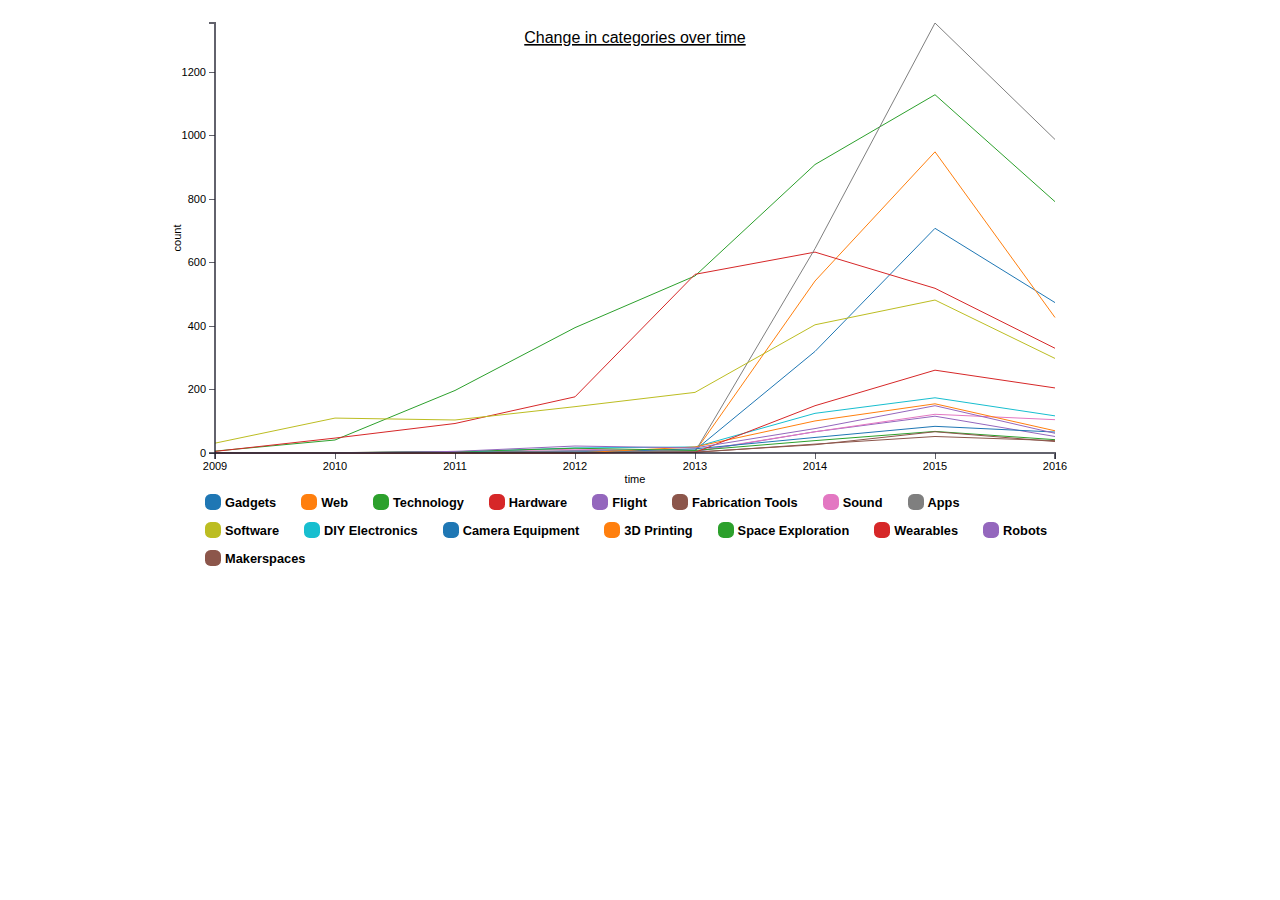
<file: Assignment_2/Q1/index.html>
<!DOCTYPE html>
<html lang="en">

<head>
    <meta charset="UTF-8">
    <title>Kickstarter Project Visualisation</title>
    <link rel="stylesheet" type="text/css" href="q1.css">
    <script src="../d3.v3.min.js"></script>
</head>

<body>
    <div class="chart-wrapper" id="chart-line1"></div>
    <script type="text/javascript">
        var data = {};
        var numberOfMonth = 0;
        var numberOfCategory = 0;
        var categories = {};
        var flatData = [];
        var axisMinMax = {
            minYearMonth: null,
            maxYearMonth: null,
            minCount: null,
            maxCount: null
        }

        d3.csv('../kickstarter-2016.csv', function (error, dataset) {
            dataset.forEach(function (d) {
                d.Backers = +d.Backers;
                d.Goal = +d.Goal;
                d.Pledged = +d.Pledged;
                d.Deadline = new Date(d.Deadline);
                d.DateString = d.Deadline.getFullYear()// + ', ' + (d.Deadline.getMonth() + 1); //in the form of '2012-11', can be converted to date later

                if (d.DateString > 2016)
                    return;
                if (categories[d.Category] == null) {
                    categories[d.Category] = { column: d.Category };
                }

                if (data[d.DateString] == null) {
                    data[d.DateString] = {};
                    data[d.DateString][d.Category] = 1;
                } else {
                    if (data[d.DateString][d.Category] == null) {
                        data[d.DateString][d.Category] = 1;
                    } else {
                        data[d.DateString][d.Category]++;
                    }
                }
            })

            //flatten the map
            for (var i in Object.keys(data)) {
                var yearMonth = Object.keys(data)[i];
                var temp = {};
                temp.yearMonth = yearMonth;
                var thisDate = new Date(temp.yearMonth);
                if (axisMinMax.minYearMonth == null || axisMinMax.minYearMonth.getTime() > thisDate.getTime()) {
                    axisMinMax.minYearMonth = thisDate;
                }

                if (axisMinMax.maxYearMonth == null || axisMinMax.maxYearMonth.getTime() < thisDate.getTime()) {
                    axisMinMax.maxYearMonth = thisDate;
                }

                for (var category in categories) {
                    if (data[yearMonth][category] != null) {
                        temp[category] = data[yearMonth][category];
                        if (axisMinMax.minCount == null || axisMinMax.minCount > temp[category]) {
                            axisMinMax.minCount = temp[category];
                        }

                        if (axisMinMax.maxCount == null || axisMinMax.maxCount < temp[category]) {
                            axisMinMax.maxCount = temp[category];
                        }
                    } else {
                        temp[category] = 0;
                    }
                }
                flatData.push(temp);
            }
            var chart = makeLineChart(flatData, 'yearMonth', categories, { xAxis: 'time', yAxis: 'count' });
            chart.bind("#chart-line1");
            chart.render();
        });
    </script>
    <script src="q1.js" charset="utf-8"></script>
</body>

</html>
</file>
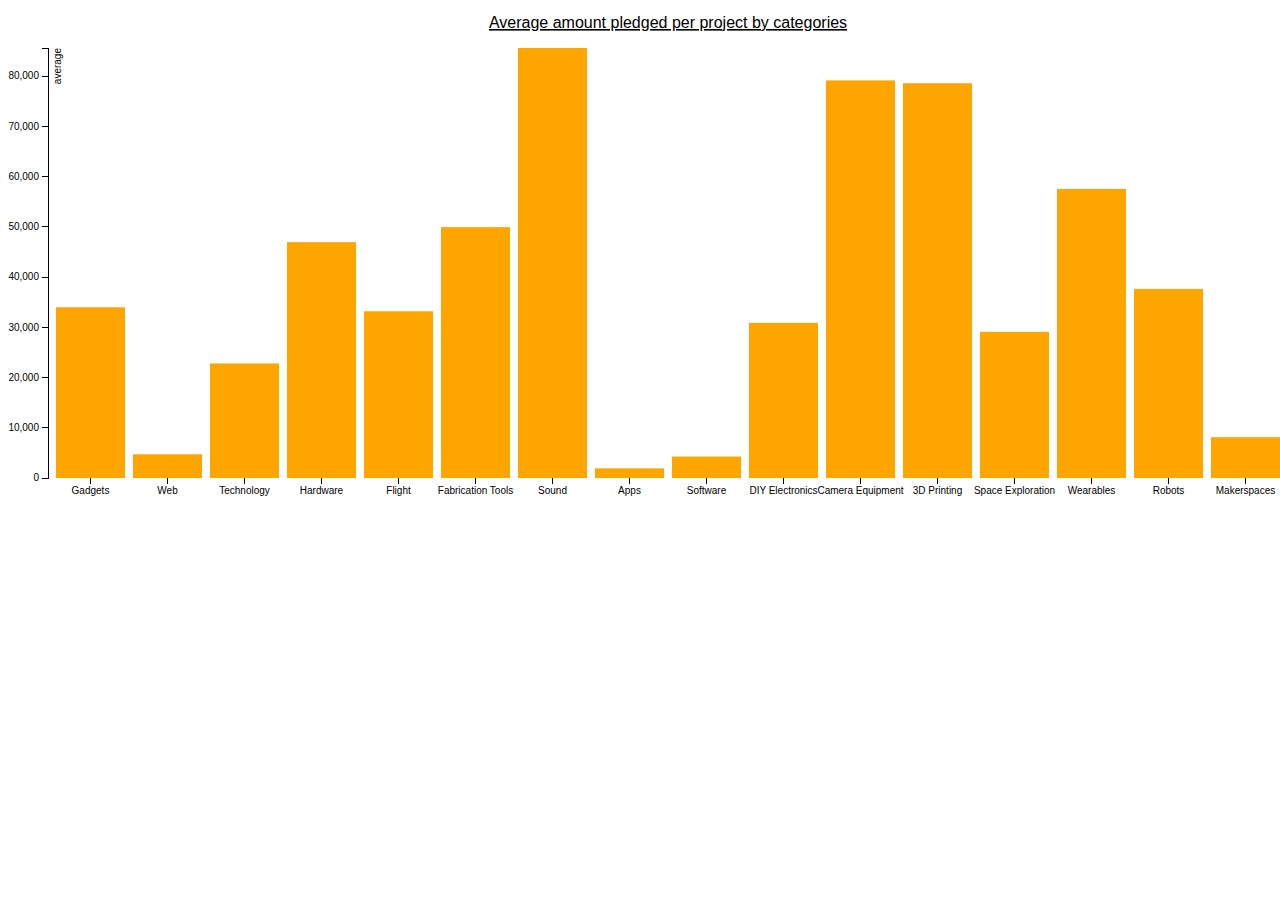
<file: Assignment_2/Q2/index.html>
<!DOCTYPE html>

<head>
    <title>Kickstarter Project Visualisation</title>
    <meta charset="utf-8">
</head>
<style>
    body {
        font: 10px sans-serif;
    }

    .axis path,
    .axis line {
        fill: none;
        stroke: #000;
        shape-rendering: crispEdges;
    }

    .bar {
        fill: orange;
    }

    .bar:hover {
        fill: orangered;
    }

    .x.axis path {
        display: none;
    }

    .d3-tip {
        line-height: 1;
        font-weight: bold;
        padding: 12px;
        background: rgba(0, 0, 0, 0.8);
        color: #fff;
        border-radius: 2px;
    }

    /* Creates a small triangle extender for the tooltip */

    .d3-tip:after {
        box-sizing: border-box;
        display: inline;
        font-size: 10px;
        width: 100%;
        line-height: 1;
        color: rgba(0, 0, 0, 0.8);
        content: "\25BC";
        position: absolute;
        text-align: center;
    }

    /* Style northward tooltips differently */

    .d3-tip.n:after {
        margin: -1px 0 0 0;
        top: 100%;
        left: 0;
    }
</style>

<body>
    <script src="../d3.v3.min.js"></script>
    <script src="q2_tip.js"></script>
    <script>
        var margin = {
            top: 40,
            right: 20,
            bottom: 30,
            left: 40
        },
            width = 1300 - margin.left - margin.right,
            height = 500 - margin.top - margin.bottom;

        var formatPercent = d3.format(".0%");

        var x = d3.scale.ordinal()
            .rangeRoundBands([0, width], .1);

        var y = d3.scale.linear()
            .range([height, 0]);

        var xAxis = d3.svg.axis()
            .scale(x)
            .orient("bottom");

        var yAxis = d3.svg.axis()
            .scale(y)
            .orient("left");

        var tip = d3.tip()
            .attr('class', 'd3-tip')
            .offset([-10, 0])
            .html(function (d) {
                return "<strong>average:</strong> <span style='color:red'>" + d.average + "</span>";
            })

        var svg = d3.select("body").append("svg")
            .attr("width", width + margin.left + margin.right)
            .attr("height", height + margin.top + margin.bottom)
            .append("g")
            .attr("transform", "translate(" + margin.left + "," + margin.top + ")");

        svg.call(tip);

        var temp = {}
        d3.csv('../kickstarter-2016.csv', function (error, dataset) {
            dataset.forEach(function (d) {
                d.Backers = +d.Backers;
                d.Goal = +d.Goal;
                d.Pledged = +d.Pledged;
                if (temp[d.Category] == null) {
                    temp[d.Category] = {};
                    temp[d.Category]['total'] = d.Pledged;
                    temp[d.Category]['count'] = 1;
                } else {
                    temp[d.Category]['total'] += d.Pledged;
                    temp[d.Category]['count'] += 1;
                }
            })

            var data = [];
            var keys = Object.keys(temp);
            for (var i in keys) {
                data.push({
                    category: keys[i],
                    average: temp[keys[i]].total / temp[keys[i]].count
                });
            }

            x.domain(data.map(function (d) {
                return d.category;
            }));
            y.domain([0, d3.max(data, function (d) {
                return d.average;
            })]);

            svg.append("g")
                .attr("class", "x axis")
                .attr("transform", "translate(0," + height + ")")
                .call(xAxis);

            svg.append("g")
                .attr("class", "y axis")
                .call(yAxis)
                .append("text")
                .attr("transform", "rotate(-90)")
                .attr("y", 6)
                .attr("dy", ".71em")
                .style("text-anchor", "end")
                .text("average");

            svg.selectAll(".bar")
                .data(data)
                .enter().append("rect")
                .attr("class", "bar")
                .attr("x", function (d) {
                    return x(d.category);
                })
                .attr("width", x.rangeBand())
                .attr("y", function (d) {
                    return y(d.average);
                })
                .attr("height", function (d) {
                    return height - y(d.average);
                })
                .on('mouseover', tip.show)
                .on('mouseout', tip.hide)

            svg.append("text")
                .attr("x", (width / 2))
                .attr("y", -20)
                .attr("text-anchor", "middle")
                .style("font-size", "16px")
                .style("text-decoration", "underline")
                .text("Average amount pledged per project by categories");
        });

        function type(d) {
            d.average = +d.average;
            return d;
        }
    </script>
</file>
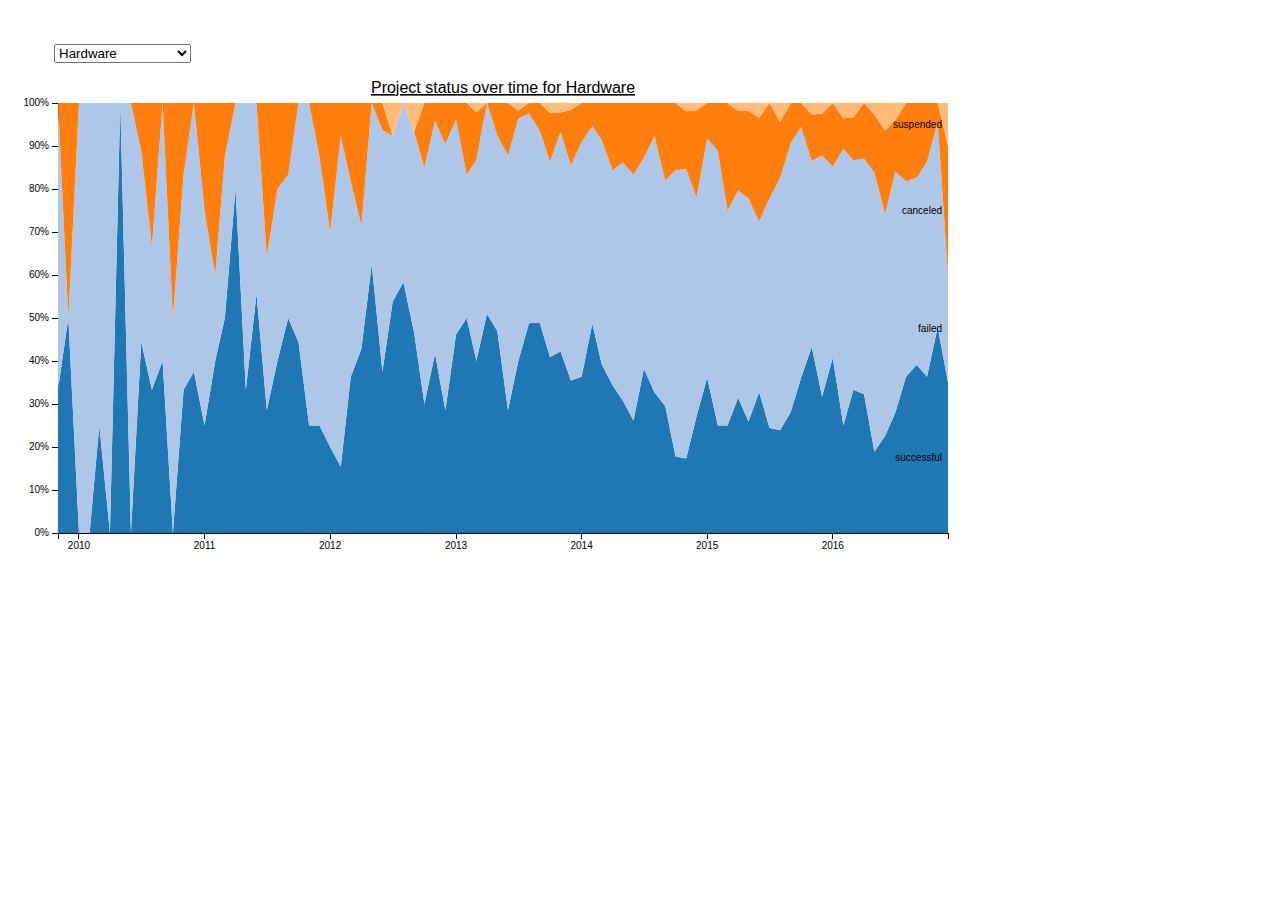
<file: Assignment_2/Q3/index.html>
<!DOCTYPE html>
<meta charset="utf-8">
<style>
    body {
        font: 10px sans-serif;
    }

    .axis path,
    .axis line {
        fill: none;
        stroke: #000;
        shape-rendering: crispEdges;
    }

    .browser text {
        text-anchor: end;
    }

    .focus circle {
        fill: black;
        stroke: white;
    }

    .overlay {
        fill: none;
        pointer-events: all;
    }
</style>

<head>
    <title>Kickstarter Project Visualisation</title>
    <script src="../d3.v3.min.js"></script>
</head>

<body>
    <select id="categorySelect" style="margin-left: 46px; margin-top: 36px;" onchange="update()">
        <option value="Hardware">Hardware</option>
        <option value="Gadgets">Gadgets</option>
        <option value="Web">Web</option>
        <option value="Technology">Technology</option>
        <option value="Flight">Flight</option>
        <option value="Fabrication Tools ">Fabrication Tools </option>
        <option value="Sound">Sound</option>
        <option value="Apps">Apps</option>
        <option value="Software">Software</option>
        <option value="DIY Electronics">DIY Electronics</option>
        <option value="Camera Equipment">Camera Equipment</option>
        <option value="3D Printing">3D Printing</option>
        <option value="Space Exploration">Space Exploration</option>
        <option value="Wearables">Wearables</option>
        <option value="Robots">Robots</option>
        <option value="Makerspaces">Makerspaces</option>
    </select>
    <div id="tooltip-container"></div>

    <script src="q3.js"></script>
    <script>
        var category = "Hardware";
        displayPlot(category)

        function update(){
            var category = document.getElementById("categorySelect").value;
            displayPlot(category)
        }
    </script>
</body>
</file>
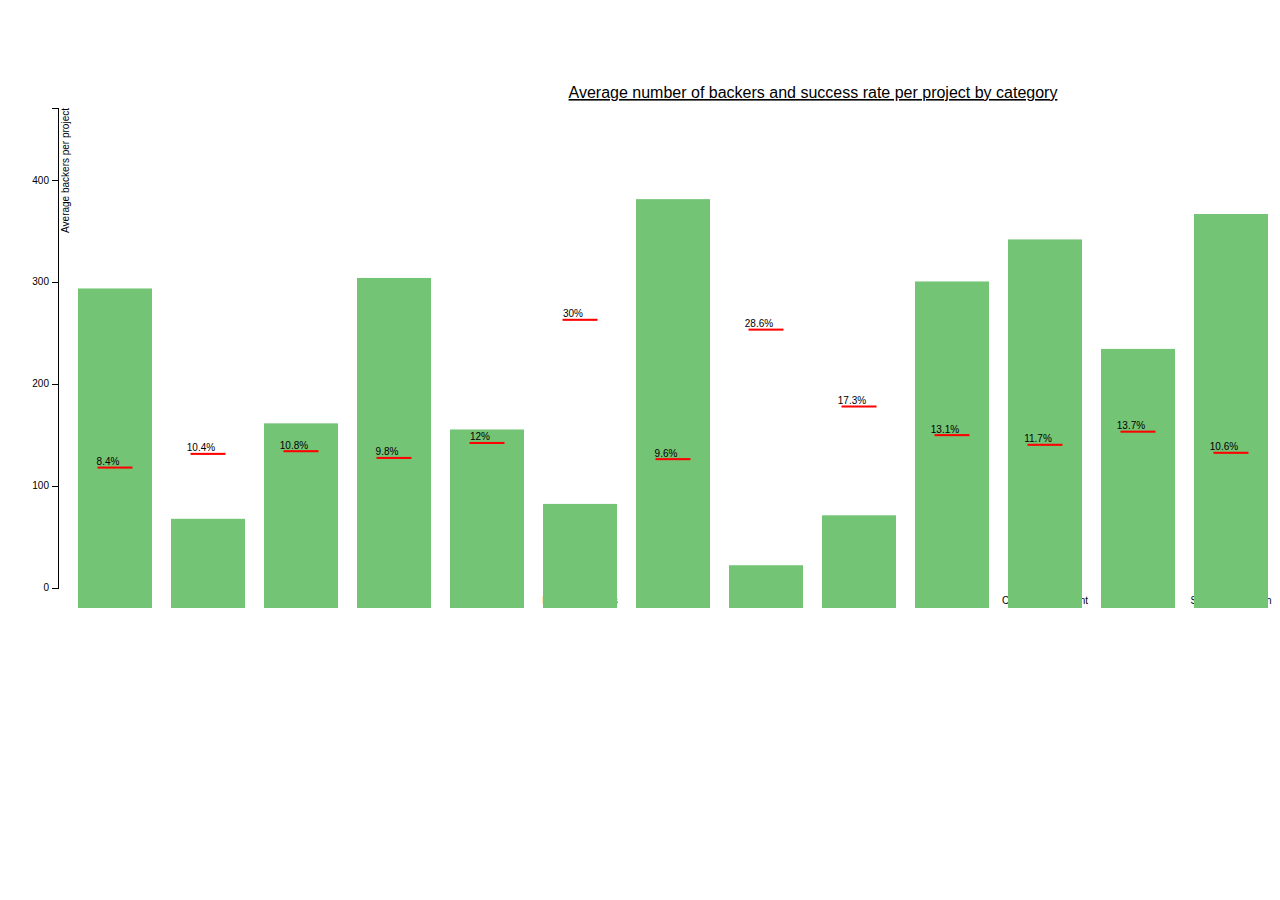
<file: Assignment_2/Q4/index.html>
<!DOCTYPE html>
<html>

<head>
  <title>Kickstarter Project Visualisation</title>
  <meta charset="utf-8" />
  <style>
    body {
      font-family: 'Lato', Arial, Helvetica, sans-serif;
      font-size: 16px;
      position: relative;
    }

    h3 {
      margin-left: 4px;
    }

    .arc text {
      text-anchor: middle;
    }

    .arc path {
      stroke: #fff;
    }

    #pie-chart {
      background-color: #ffffff;
      height: 370px;
      text-shadow: none;
      margin-right: 0;
    }

    #pie-chart .total {
      font-size: 18px;
      font-weight: bold;
    }

    #pie-chart .units {
      fill: gray;
      font-size: 12px;
    }

    #pie-chart .label {
      fill: #CCC;
      font-size: 12px;
      font-weight: bold;
    }

    #pie-chart .value {
      font-size: 18px;
      font-weight: bold;
    }

    .toolTip {
      position: absolute;
      display: none;
      width: auto;
      height: auto;
      background: none repeat scroll 0 0 white;
      border: 0 none;
      border-radius: 8px 8px 8px 8px;
      box-shadow: -3px 3px 15px #888888;
      color: black;
      font: 12px sans-serif;
      padding: 5px;
      text-align: center;
    }

    .bar text {
      font-size: 1em;
      font-weight: 300;
      cursor: default;
    }

    .axis line {
      stroke: #AAA;
      stroke-width: 1;
    }

    line.median {
      stroke: #777;
      stroke-width: 1;
    }

    .grid .tick {
      stroke: lightgrey;
      opacity: 0.7;
    }

    .grid path {
      stroke-width: 0;
    }

    .bar {
      fill: #74c476;
    }

    .bar:hover {
      fill: #a1d99b;
    }

    .axisR {
      font: 0.625em sans-serif;
    }

    .axisL {
      font: 0.625em sans-serif;
    }

    .axis {
      font: 0.625em sans-serif;
    }

    .axisR path,
    .axisR line,
    .axisL path,
    .axisL line {
      fill: none;
      stroke: #000;
      shape-rendering: crispEdges;
    }

    .x.axis path {
      display: none;
    }

    .chartLine {
      fill: red;
      stroke: red;
    }

    .chartLineText {
      font: 0.625em sans-serif;
      pointer-events: none;
    }

    .barText {
      font: 0.7em sans-serif;
      font-weight: 500;
      color: lightgray;
      visibility: hidden;
    }

    a {
      color: dimgray;
    }

    .source {
      font-size: 0.625em;
      color: grey;
      line-height: 80%;
    }

    .prepaired {
      font-size: 0.625em;
      color: grey;
      line-height: 80%;
    }

    .update {
      font-size: 0.625em;
      color: grey;
      line-height: 80%;
    }

    .notes {
      font-size: 0.625em;
      color: grey;
      line-height: 80%;
    }

    .def {
      font-size: .75em;
      color: grey;
    }
  </style>
</head>

<body>
  <script src="../d3.v3.min.js"></script>
  <div id="graph" style="float: left; width:1200px;margin:0;"></div>
  <script type="text/javascript">
    function formatMoney(num) {
      return num.toString().replace(/(\d)(?=(\d{3})+(?!\d))/g, "$1,")
    };

    var margin = { top: 100, right: 40, bottom: 20, left: 50 },
      width = 1600 - margin.left - margin.right,
      height = 600 - margin.top - margin.bottom;

    var x = d3.scale.ordinal()
      .rangeRoundBands([0, width], .2);

    var y = d3.scale.linear()
      .range([height, 0]);

    var y2 = d3.scale.linear()
      .range([height, 0]);

    var xAxis = d3.svg.axis()
      .scale(x)
      .orient("bottom");

    var yAxis = d3.svg.axis()
      .scale(y)
      .orient("left")
      .ticks(5);

    var y2Axis = d3.svg.axis()
      .scale(y2)
      .orient("right")
      .ticks(4, "%");

    var svg = d3.select("#graph").append("svg")
      .attr("width", width + margin.left + margin.right)
      .attr("height", height + margin.top + margin.bottom)
      .append("g")
      .attr("transform", "translate(" + margin.left + "," + margin.top + ")");

    var line = d3.svg.line()
      .x(function (d) { return x2(d.category); })
      .y(function (d) { return y2(d.successRate); });

    function roundToOne(num) {//Ensures numbers always display the given number of digits after the decimal
      return +(Math.round(num + "e+1") + "e-1");
    };

    updateBars();

    function updateBars() {
      var formattedData = {}
      d3.csv("../kickstarter-2016.csv", function (error, rawData) {
        if (error) throw error;
        rawData.forEach(function (d) {
          d.Backers = +d.Backers;
          if (formattedData[d.Category] == null) {
            formattedData[d.Category] = { totalNumber: 1, totalBackers: d.Backers, successNumber: 1 };
          } else {
            formattedData[d.Category].totalNumber++;
            formattedData[d.Category].totalBackers += d.Backers;
            if (d.Status == 'successful')
              formattedData[d.Category].successNumber++;
          }
        })

        //flatted data
        var data = [];
        var categories = Object.keys(formattedData);
        for (var i in categories) {
          var category = categories[i];
          data.push({
            category: category,
            avgBackers: Math.floor(formattedData[category].totalBackers / formattedData[category].totalNumber * 1.0),
            successRate: formattedData[category].successNumber / formattedData[category].totalBackers * 100
          });
        }

        var min = (d3.min(data, function (d) { return d.avgBackers; }) - (.2 * d3.mean(data, function (d) { return d.avgBackers; })))
          , min2 = 1.2 * d3.min(data, function (d) { return d.successRate; })
          , max2 = 1.2 * d3.max(data, function (d) { return d.successRate; })

        if (min < 1) {//sets axis automatically, but uses zero if the min would be close to 0 anyway
          var min = 0
        };
        if (min2 >= 0) {
          var min2 = -.01
        };
        if (max2 <= 0) {
          var max2 = .01
        };
        //Tufte would be proud of this, if he ever saw it. The economic data
        //of y/y change in employment can take on negitive values, thus we need to
        // ensure the axis always include negitive and positive values

        x.domain(data.map(function (d) { return d.category; }));
        y2.domain([min2, max2]);
        y.domain([min, ((d3.max(data, function (d) { return d.avgBackers / 100; }) * 100) + (.11 * d3.mean(data, function (d) { return d.avgBackers; })))]);
        //Sets the domain based on the average, making the max .11 times the average greater than the max value, for asthetics only essentually

        if (svg.selectAll(".x.axis")[0].length < 1) {//This stuff only occurs the first time the code is looped through, not subsiquent calls
          svg.append("g")
            .attr("class", "x axis")
            .attr("transform", "translate(0," + height + ")")
            .call(xAxis);

          svg.append('g')
            .attr("class", "y axisL")
            .call(yAxis)
            .append("text")
            .attr("transform", "rotate(-90)")
            .attr("y", 4)
            .attr("dy", ".71em")
            .style("text-anchor", "end")
            .text("Average backers per project");

          svg.append("g")
            .attr("class", "y axisR")
            .call(y2Axis)
            .attr("transform", "translate(" + width + ",0)")
            .append("text")
            .attr("transform", "rotate(-90)")
            .attr("y", -11)
            .attr("dy", ".71em")
            .style("text-anchor", "end")
            .text("Sucess rate per project");

          svg.selectAll(".bar")
            .data(data)
            .enter()
            .append("rect")
            .attr("class", "bar")
            .attr("x", function (d) { return x(d.category); })
            .attr("width", x.rangeBand())
            .attr("y", function (d) { return y(10e-6); })
            .attr("height", function (d) { return y(10e-6) })
            .transition()
            .duration(1050)
            .attr("y", function (d) { return y(d.avgBackers); })
            .attr("height", function (d) { return height - y(d.avgBackers); });

          svg.selectAll(".chartLine")
            .data(data)
            .enter()
            .append("rect")
            .attr("class", "chartLine")
            .attr("transform", "translate(" + 20 + ",0)")
            .attr("width", x.rangeBand() - 40)
            .attr("x", function (d) { return x(d.category); })
            .attr("y", function (d) { return d3.min(data, function (d) { return y2(d.successRate); }) })
            .attr("height", function (d) { return 1 })
            .transition()
            .duration(1050)
            .attr("y", function (d) { return y2(d.successRate); });

          svg.selectAll(".chartLineText")
            .data(data)
            .enter()
            .append('text')
            .attr("class", "chartLineText")
            .style("color", "#000")
            .style("text-anchor", "middle")
            .attr("transform", "translate(" + 30 + ",-2)")
            .attr("x", function (d) { return x(d.category); })
            .attr("y", function (d) { return d3.min(data, function (d) { return y2(d.successRate); }) })
            .text(function (d) { return roundToOne(d.successRate * 100) + "%" })
            .transition()
            .duration(1050)
            .attr("y", function (d) { return y2(d.successRate); });

          svg.selectAll(".barText")
            .data(data)
            .enter()
            .append("text")
            .attr("class", "barText")
            .attr("text-anchor", "middle")
            .attr("transform", "translate(" + x.rangeBand() / 2 + ",-3)")
            .attr("x", function (d) { return x(d.category); })
            .text(function (d) { return formatMoney(+d.avgBackers) })
            .attr("y", function (d) { return y(d.avgBackers) - 10; });

        } else {//This is what is called when the code is called to update by a change in the drop downs.
          svg.selectAll(".y.axisL").transition().duration(1500).call(yAxis);
          svg.selectAll(".y.axisR").transition().duration(1500).call(y2Axis);

          svg.selectAll(".chartLineText").
            data(data)
            .transition()
            .duration(1500)
            .attr("y", function (d) { return y2(d.successRate); })
            .text(function (d) { return roundToOne(d.successRate * 100) + "%" });

          svg.selectAll(".chartLine")
            .data(data)
            .transition()
            .duration(1500)
            .attr("y", function (d) { return y2(d.successRate); });

          svg.selectAll(".bar")
            .data(data)
            .transition()
            .duration(1500)
            .delay(function (d) { return d.category })

            //Notice this delay function, it allows the eye to see all of the changes in the graph without needing to run the animation again,
            //but it's suttle enough it's hard to notice, but it really makes a difference, your mind is fast but only holds so many things in
            //short term memory, this delay helps avoid mental hurt, but also by limiting the years to 4 makes it much better
            // Also the green bars draw in the focus while changing more than the small red lines, this is to mentally make it easier again. (I read to many theory books on this stuff, sorry those that are color blind)
            .attr("y", function (d) { return y(d.avgBackers); })
            .attr("height", function (d) { return height - y(d.avgBackers); });

          svg.selectAll(".barText")
            .data(data)
            .transition()
            .duration(500)
            .attr("y", function (d) { return y(d.avgBackers); })
            .text(function (d) { return formatMoney(+d.avgBackers) });
        };

        svg.append("text")
          .attr("x", width / 2)
          .attr("y", -10)
          .attr("text-anchor", "middle")
          .style("font-size", "16px")
          .style("text-decoration", "underline")
          .text("Average number of backers and success rate per project by category");
        d3.selectAll(".bar")
          .on("mouseover", function (d) {
            d3.selectAll(".barText").transition()
              .duration(500)
              .delay(80)
              //This makes the text lables mostly prevent overlap, it's not perfect, but solves more cases than it breaks, and the values are generally always visable
              .attr("y", function (d) { if (Math.abs(y2(d.successRate) - y(d.avgBackers)) < 10) { if (y(d.avgBackers) - 10 - (y2(d.successRate)) >= 2) { return y(d.avgBackers) - 10 } else { return y(d.avgBackers) + 15 } } else { return y(d.avgBackers) } })
              .style("visibility", "visible");
          })
          .on("mouseout", function (d) {
            d3.selectAll(".barText").transition()
              .duration(500)
              .delay(150)
              .attr("y", function (d) { return y(d.avgBackers) - 10; })
              .style("visibility", "hidden");
          })
      });

      function type(d) {

        // d.category = +d.category;
        d.successRate = +d.successRate / 100;
        d.avgBackers = +d.avgBackers;
        return d;
      }
    };
  </script>
</body>

</html>
</file>
<file: Assignment_2/Q1/q1.css>
.chart-wrapper {
    max-width: 950px;
    min-width: 304px;
    margin: 0 auto;
}

.chart-wrapper .inner-wrapper {
    position: relative;
    padding-bottom: 50%;
    width: 100%;
}

.chart-wrapper .outer-box {
    position: absolute;
    top: 0;
    bottom: 0;
    left: 0;
    right: 0;
}

.chart-wrapper .inner-box {
    width: 100%;
    height: 100%;
}

.chart-wrapper text {
    font-family: sans-serif;
    font-size: 11px;
}

.chart-wrapper p {
    font-size: 16px;
    margin-top: 5px;
    margin-bottom: 40px;
}

.chart-wrapper .axis path,
.chart-wrapper .axis line {
    fill: none;
    stroke: #1F1F2E;
    stroke-opacity: 0.7;
    shape-rendering: crispEdges;
}

.chart-wrapper .axis path {
    stroke-width: 2px;
}

.chart-wrapper .line {
    fill: none;
    stroke: steelblue;
    stroke-width: 1px;
}

.chart-wrapper .legend {
    min-width: 200px;
    display: flex;
    justify-content: flex-start;
    flex-wrap: wrap;
    font-size: 16px;
    padding: 10px 40px;
}

.chart-wrapper .legend>div {
    margin: 0px 25px 10px 0px;
    flex-grow: 0;
}

.chart-wrapper .legend p {
    display: inline;
    font-size: 0.8em;
    font-family: sans-serif;
    font-weight: 600;
}

.chart-wrapper .legend .series-marker {
    height: 1em;
    width: 1em;
    border-radius: 35%;
    background-color: crimson;
    display: inline-block;
    margin-right: 4px;
    margin-bottom: -0.16rem;
}

.chart-wrapper .overlay {
    fill: none;
    pointer-events: all;
}

.chart-wrapper .focus circle {
    fill: crimson;
    stroke: crimson;
    stroke-width: 1px;
    fill-opacity: 1%;
    r:2; 
}

.chart-wrapper .focus rect {
    fill: lightblue;
    opacity: 0.4;
    border-radius: 2px;
}

.chart-wrapper .focus.line {
    stroke: steelblue;
    stroke-dasharray: 2, 5;
    stroke-width: 2;
    opacity: 0.5;
}

@media (max-width:500px) {
    .chart-wrapper .line {
        stroke-width: 1px;
    }
    .chart-wrapper .legend {
        font-size: 14px;
    }
}
</file>
